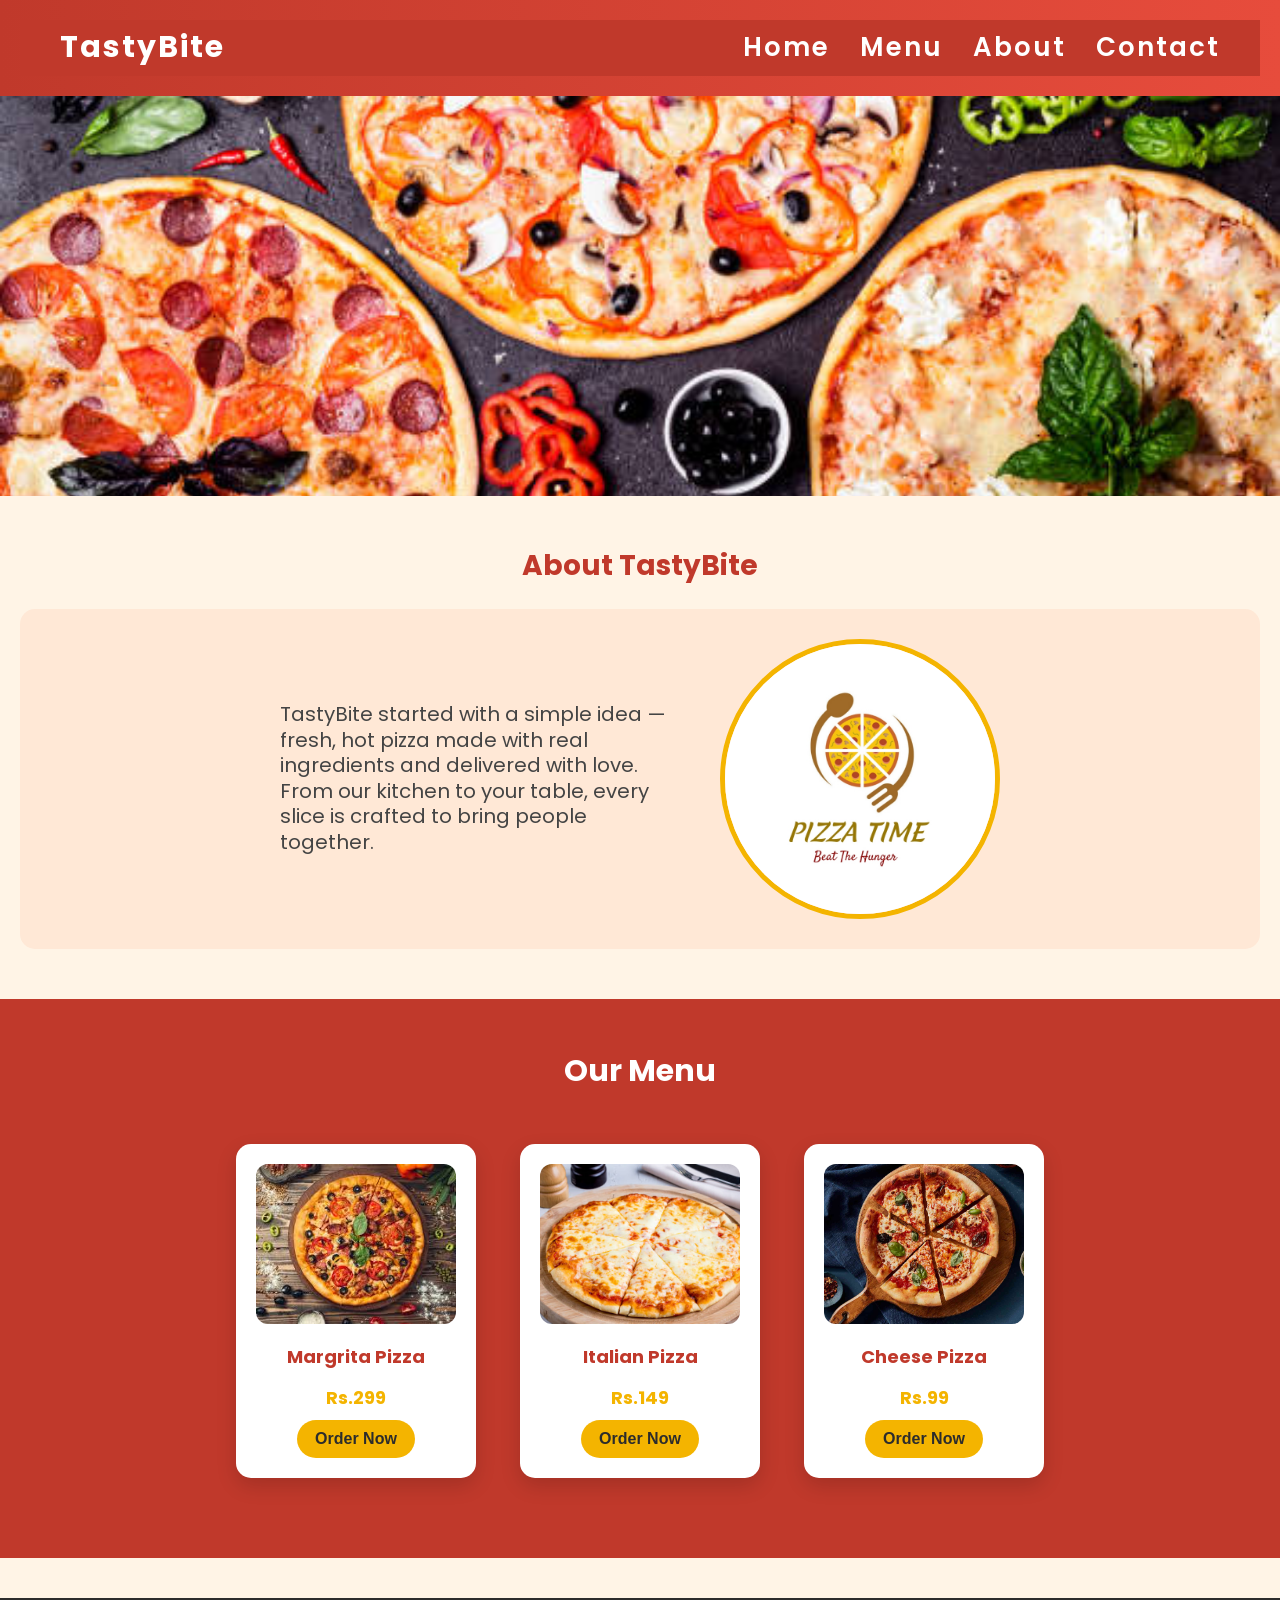
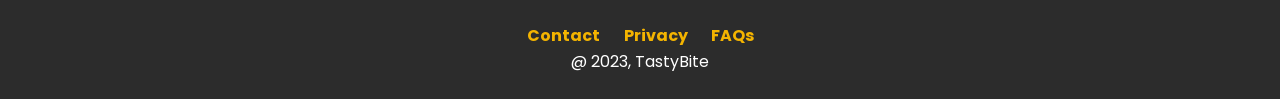
<file: index.html>
<!DOCTYPE html>
<html lang="en">
<head>
    <meta charset="UTF-8">
    <meta name="viewport" content="width=device-width, initial-scale=1.0">
    <title>Tasty Bite</title>
         <link rel="stylesheet"  href="style.css">
         <link href="https://fonts.googleapis.com/css2?family=Poppins:wght@400;600;700&display=swap" rel="stylesheet">
        
</head>
<body>
   <header>
    <nav class="navbar">
        <div class="logo">TastyBite</div>
        <ul class="nav-links">
            <li><a href="#">Home</a></li>
            <li><a href="#menu">Menu</a></li>
            <li><a href="#about">About</a></li>
            <li><a href="#contact">Contact</a></li>
        </ul>
    </nav>
</header>
    <section class="banner">
        <img src="banner2.jpg" alt="tasty bite img">
        
    </section>
    <section class="about-section" id="about">
        <h2>About TastyBite</h2>
        <div class="about-content">
        
            <p>TastyBite started with a simple idea — fresh, hot pizza made with real ingredients and delivered with love. From our kitchen to your table, every slice is crafted to bring people together. </p>
            <img src="logo.jpg" alt="TastyBite Logo" class="about-image">
            
        </div>
    </section>
    <section class="menu-section" id="menu">
        <h2>Our Menu</h2>
        <div class="menu-item">
            <img src="pz1.jpg" alt="pizza image" class="menu-image">
            <span class="dish-name">Margrita Pizza</span>
            <p class="price">Rs.299</p>
            
            <button> Order Now </button>
        </div>
        <div class="menu-item">
            <img src="pz2.jpg" alt="pizza image" class="menu-image">
            <span class="dish-name">Italian Pizza</span>
            <p class="price">Rs.149</p>
            <button> Order Now </button>
        </div>
        <div class="menu-item">
            <img src="pz3.jpg" alt="pizza image" class="menu-image">
            <span class="dish-name">Cheese Pizza</span>
            <p class="price">Rs.99</p>
            <button> Order Now </button>
        </div>
    </section>

    <footer id="contact">
        <p><a href="#">Contact</a> <a href="#">Privacy </a> <a href="#">FAQs</a></a> </a></p>
        <p>@ 2023, TastyBite</p>
    
    </footer>
</body>
</html>
</file>
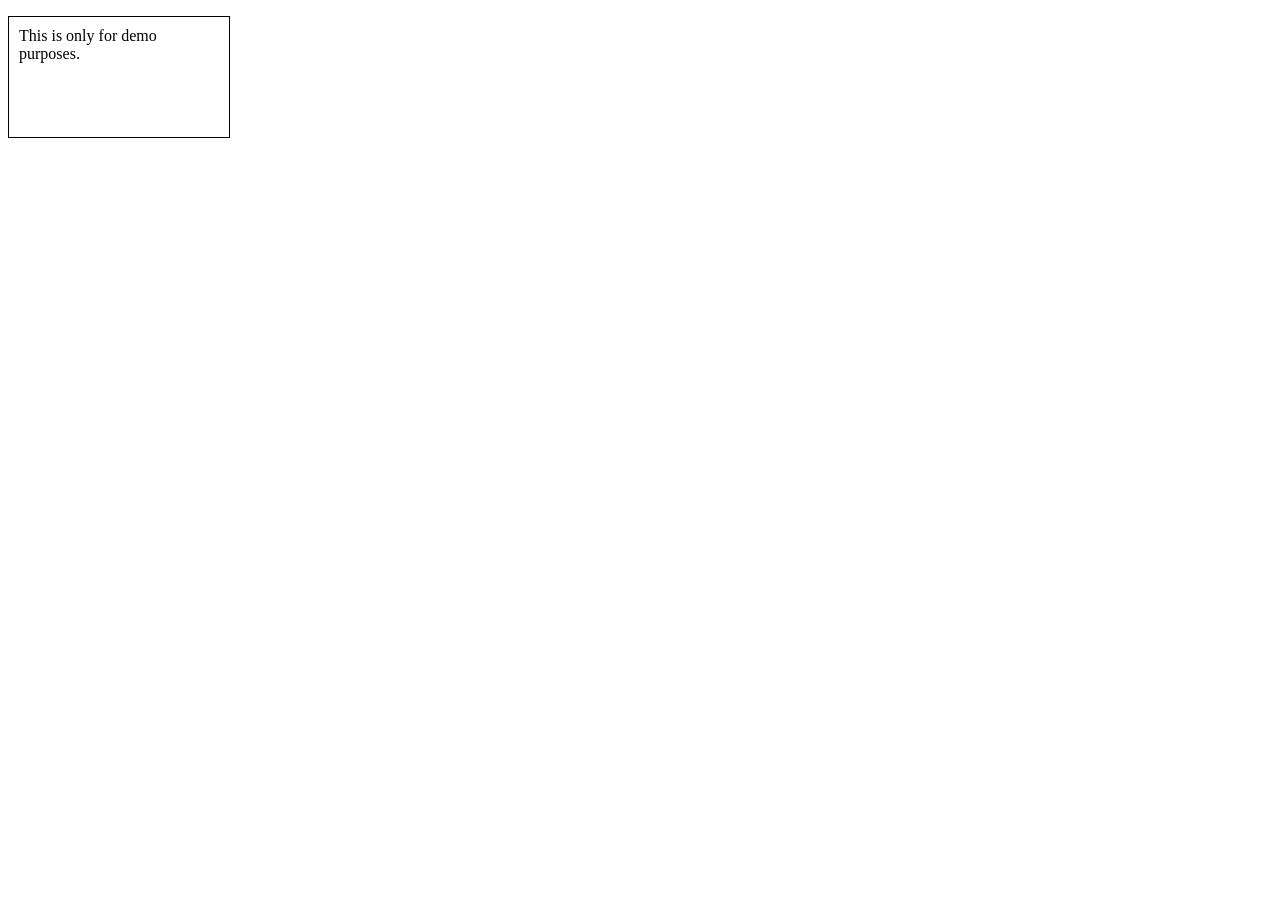
<file: demo.html>
<!DOCTYPE html>
<html lang="en">
<head>
    <meta charset="UTF-8">
    <meta name="viewport" content="width=device-width, initial-scale=1.0">
    <title>Demo</title>
    <link rel="stylesheet" href="demo1.css">
</head>
<body>
    <p>This is only for demo purposes.</p>
</body>
</html>
</file>
<file: style.css>
*{
    box-sizing: border-box;
    margin: 0;
    padding: 0;
}

body{
    font-family: 'Poppins', sans-serif;
    background-color: #FFF4E6;
    color: #2C2C2C;
    line-height: 1.6em;
}

/* Banner */
.banner img{
    width: 100%;
    height: 400px;
    object-fit: cover;
}

/* Header */
header{
    background: linear-gradient(90deg, #C0392B, #E74C3C);
    color: white;
    padding: 20px;
    text-align: center;
    font-size: 34px;
    font-weight: bold;
    letter-spacing: 2px;
}

/* About Section */
.about-section{
    padding: 50px 20px;
}

.about-section h2{
    font-size: 28px;
    margin-bottom: 30px;
    color: #C0392B;
    text-align: center;
}

.about-content{
    display: flex;
    flex-wrap: wrap;
    justify-content: center;
    align-items: center;
    background-color: #FFE8D6;
    gap: 40px;
    padding: 30px;
    border-radius: 15px;
}

.about-content p{
    max-width: 400px;
    font-size: 20px;
    color: #444;
}

.about-image{
    width: 280px;
    height: 280px;
    object-fit: cover;
    border-radius: 50%;
    border: 5px solid #F4B400;
}

/* Menu Section */
.menu-section{
    padding: 60px 20px;
    text-align: center;
    background-color: #C0392B;
}

.menu-section h2{
    font-size: 30px;
    color: white;
    margin-bottom: 40px;
}

.menu-item{
    display: inline-block;
    width: 240px;
    margin: 20px;
    background: white;
    border-radius: 15px;
    padding: 20px;
    box-shadow: 0 8px 20px rgba(0, 0, 0, 0.15);
    transition: 0.3s ease;
}

.menu-item:hover{
    transform: translateY(-8px);
}

.menu-image{
    width: 100%;
    height: 160px;
    object-fit: cover;
    border-radius: 12px;
    margin-bottom: 12px;
}

.dish-name{
    display: block;
    font-size: 18px;
    font-weight: bold;
    margin-bottom: 15px;
    color: #C0392B;
}

/* Buttons */
button{
    background-color: #F4B400;
    color: #2C2C2C;
    border: none;
    padding: 10px 18px;
    border-radius: 30px;
    cursor: pointer;
    transition: 0.3s ease;
    font-size: 16px;
    font-weight: bold;
}

button:hover{
    background-color: #FFD95A;
    transform: scale(1.05);
}

/* Footer */
footer{
    background-color: #2C2C2C;
    color: white;
    text-align: center;
    padding: 25px;
    margin-top: 40px;
}

footer a {
    color: #F4B400;
    text-decoration: none;
    margin: 0 10px;
    font-weight: bold;
}

footer a:hover{
    text-decoration: underline;
}

/* NAVBAR */
.navbar{
    display: flex;
    justify-content: space-between;
    align-items: center;
    padding: 15px 40px;
    background-color: #C0392B;
    position: sticky;
    top: 0;
    z-index: 1000;
}

.logo{
    font-size: 30px;
    font-weight: bold;
    color: white;
    letter-spacing: 2px;
}

.nav-links{
    list-style: none;
    display: flex;
    gap: 30px;
    font-size: 26px;
}

.nav-links a{
    text-decoration: none;
    color: white;
    font-weight: 600;
    transition: 0.3s ease;
}

.nav-links a:hover{
    color: #F4B400;
}

/* Smooth Scroll */
html{
    scroll-behavior: smooth;
}

.price{
   font-weight: bold;
   color: #F4B400;
   font-size: 18px;
   margin-bottom: 10px;
}

@media (max-width: 768px){
   .about-content{
      flex-direction: column;
      text-align: center;
   }

   .menu-item{
      width: 90%;
   }
}
</file>
<file: demo1.css>
p{
    width: 200px;
    height: 100px;
    padding: 10px;
    border: 1px solid #000;
}
</file>
